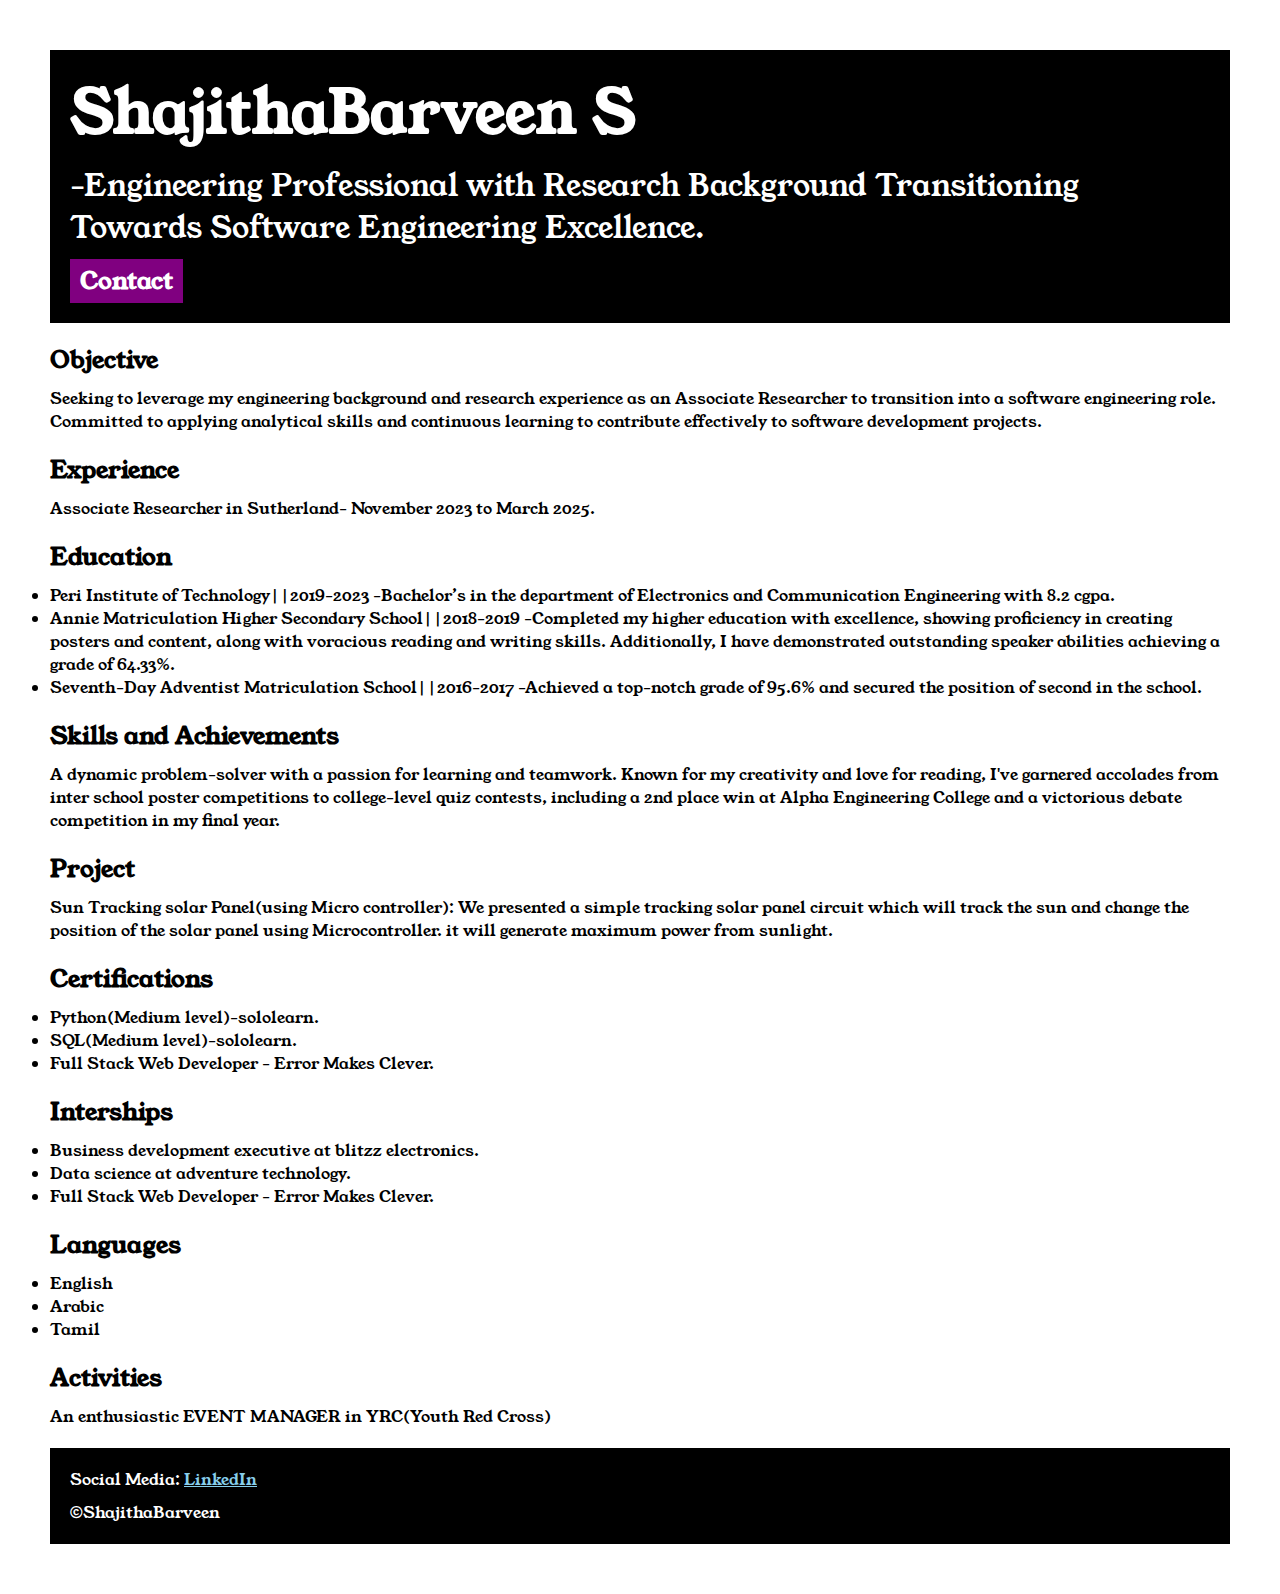
<file: index.html>
<!DOCTYPE html>
<html>

<head>
    <title>Shajitha's Portfolio</title>
    <link rel="stylesheet" href="style.css">
    <link rel="preconnect" href="https://fonts.googleapis.com">
<link rel="preconnect" href="https://fonts.gstatic.com" crossorigin>
<link href="https://fonts.googleapis.com/css2?family=Young+Serif&display=swap" rel="stylesheet">
</head>

<body>
    <div class ="container">
  <div class = "section-one">  <h1 class = "section-one__name"> ShajithaBarveen S </h1>
    <p class = "section-one__role"> -Engineering Professional with Research Background Transitioning Towards Software
        Engineering Excellence.
    </p>
    <a href = "contact form.html">
    <h2 class = "section-one__contact"> Contact </h2> </a> </div>
    
    </ul> 
    <div class = "section-two">
   
    <h2 class ="section-two__title"> Objective </h2>
    <p class = "section-two__desc"> Seeking to leverage my engineering background and research experience as an Associate
        Researcher to transition into a software engineering role. Committed to applying analytical skills
        and continuous learning to contribute effectively to software development projects.
    </p>
    </div>

    <div class = "section-three">
    <h2 class = "section-three__title"> Experience </h2>
    <p class = "section-three__desc"> Associate Researcher in Sutherland- November 2023 to March 2025.
    </p> </div>
    <div class = "section-four">
    <h2 class = "section-four__title"> Education </h2>
    <ul class = "section-four__desc">
        <li>Peri Institute of Technology||2019-2023
            -Bachelor’s in the department of Electronics and Communication Engineering with 8.2 cgpa.</li>
        <li>Annie Matriculation Higher Secondary School||2018-2019
            -Completed my higher education with excellence, showing proficiency in creating posters and
            content, along with voracious reading and writing skills. Additionally, I have demonstrated
            outstanding speaker abilities achieving a grade of 64.33%.
        </li>
        <li>Seventh-Day Adventist Matriculation School||2016-2017
            -Achieved a top-notch grade of 95.6% and secured the position of second in the school.
        </li>
    </ul>
    </div>
    <div class = "section-five"> 
    <h2 class = "section-five__title"> Skills and Achievements </h2>
    <p class = "section-five__desc">A dynamic problem-solver with a passion for learning and teamwork. Known for my creativity
        and love for reading, I've garnered accolades from inter school poster competitions to
        college-level quiz contests, including a 2nd place win at Alpha Engineering College and a
        victorious debate competition in my final year.

    </p>
</div>
<div class = "section-six"> 
    <h2 class = "section-six__title"> Project </h2>
    <p class = "section-six__desc"> Sun Tracking solar Panel(using Micro controller):
        We presented a simple tracking solar panel circuit which will track the sun and change the
        position of the solar panel using Microcontroller. it will generate maximum power from sunlight.

    </p></div>
    <div class = "section-seven"> 
    <h2 class = "section-seven__title"> Certifications </h2>

    <ul class = "section-seven__desc">
        <li>Python(Medium level)-sololearn.</li>
        <li>SQL(Medium level)-sololearn.
        </li>
        <li> Full Stack Web Developer - Error Makes Clever. </li>
    </ul></div>
    <div class = "section-eight"> 

    <h2 class="section-eight__title">Interships</h2>
    <ul class="section-eight__desc">
        <li>Business development executive at blitzz electronics.
        </li>
        <li>Data science at adventure technology.
        </li>
        <li> Full Stack Web Developer - Error Makes Clever. </li>
    </ul> </div>
    <div class = "section-nine"> 
    <h2 class="section-nine__title">Languages</h2>
    <ul class="section-nine__desc">
        <li>English</li>
        <li>Arabic
        </li>
        <li> Tamil</li>
    </ul> </div>
    <div class = "section-ten"> 

    <h2 class="section-ten__title">Activities</h2>
    <p class="section-ten__desc">An enthusiastic EVENT MANAGER in YRC(Youth Red Cross)</p>
    </div>
    <div class="section-eleven">
<p class="section-eleven__title">Social Media:
<a href="linkedin.com/in/shajithabarveen"> LinkedIn</a></p>
<p class="section-eleven__desc"> &copy;ShajithaBarveen </p>

        </div>
    </div>
</body>

</html>
</file>
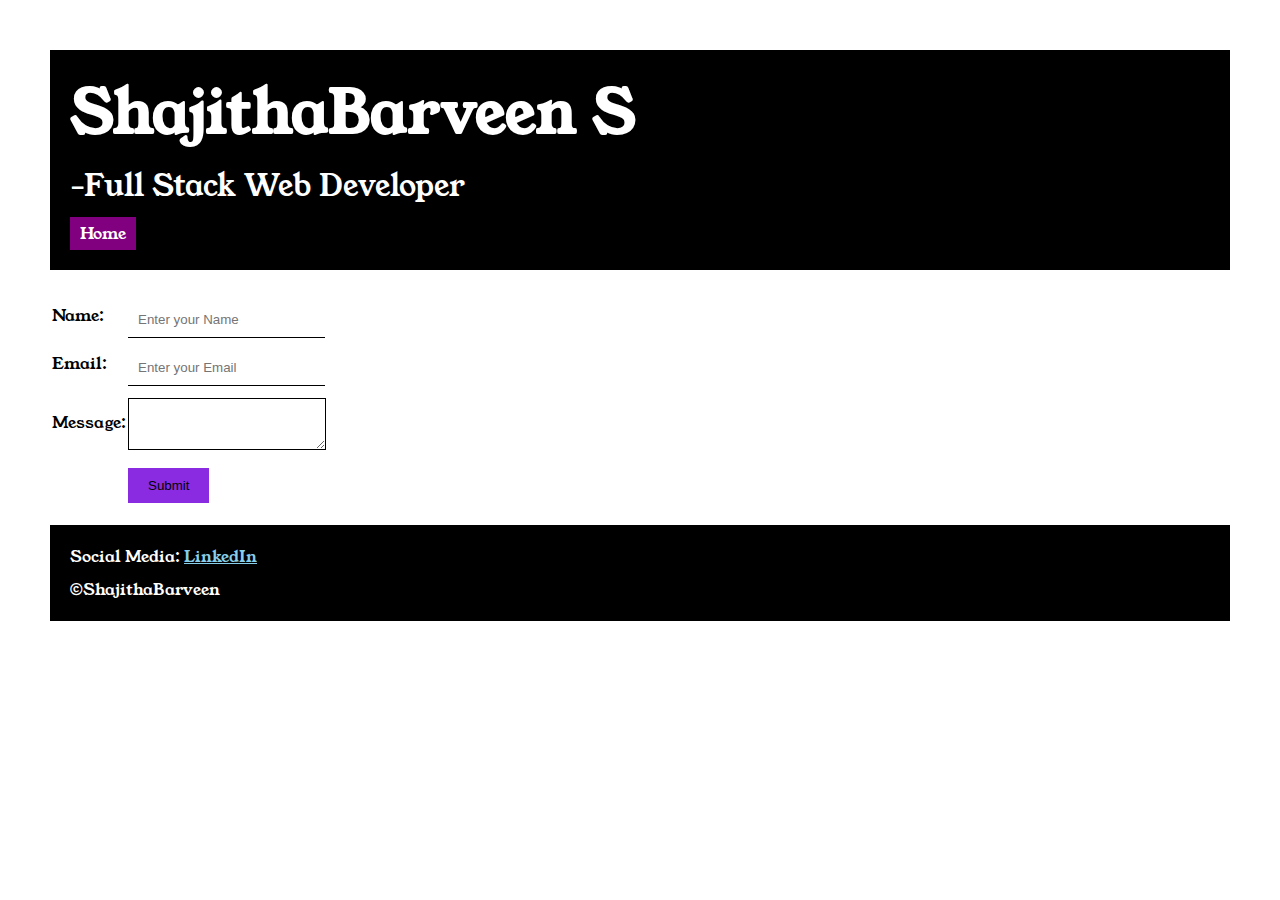
<file: contact form.html>
<!DOCTYPE html>
<html lang="en">

<head>
    <meta charset="UTF-8">
    <meta name="viewport" content="width=device-width, initial-scale=1.0">
    <title> Contact</title>
    <link rel="stylesheet" href="style.css">
    <link rel="preconnect" href="https://fonts.googleapis.com">
    <link rel="preconnect" href="https://fonts.gstatic.com" crossorigin>
    <link href="https://fonts.googleapis.com/css2?family=Young+Serif&display=swap" rel="stylesheet">
</head>

<body>
    <div class="container">
        
            <div class="section-one">
                <h1 class="section-one__name"> ShajithaBarveen S </h1>
                <p class="section-one__role"> -Full Stack Web Developer
                </p>
                <a class="section-one__contact" href="index.html"> Home </a>
            </div>

            <div class="contact-form">
            <form>
                <table>
                    <tr>
                        <td>Name:</td>
                        <td><input type="text" placeholder="Enter your Name" class="contact-form__input"></td>
                    </tr>
                    <tr>
                        <td>Email:</td>
                        <td><input type="email" placeholder="Enter your Email" class="contact-form__input"></td>
                    </tr>
                    <tr>
                        <td>Message:</td>
                        <td><textarea placeholder="Enter your Address" class="contact-form__textarea"> </textarea>
                        </td>
                    </tr>
                    <tr>
                        <td></td>
                        <td><input type="submit" class="contact-form__submit"></td>
                    </tr>
                </table>
            </form></div>
            <div class="section-eleven">
            <p class="section-eleven__title">Social Media:
                <a href="linkedin.com/in/shajithabarveen"> LinkedIn</a>
            </p>
            <p class="section-eleven__desc"> &copy;ShajithaBarveen </p>

        </div>
    </div>
</body>

</html>
</file>
<file: style.css>
* {
    padding: 0;
    margin: 0;
}

body {
    font-family: "Young Serif", serif;
}

.container {
    padding: 50px;
}

.section-one {
    background-color: black;
    color: white;
    padding: 20px;
}

.section-one__contact {
    background-color: purple;
    color: white;
    text-decoration: none;
    padding-left: 10px;
    padding-right: 10px;
    padding-top: 5px;
    padding-bottom: 5px;
    display: inline-block;
    margin-top: 10px
}

.section-one__name {
    font-size: 60px;
}

.section-one__role {
    font-size: 30px;
    margin-top: 10px;
}

.section-two,
.section-three,
.section-four,
.section-five,
.section-six,
.section-seven,
.section-eight,
.section-nine,
.section-ten,
.section-eleven {
    margin-top: 20px;
}

.section-two__desc,
.section-three__desc,
.section-four__desc,
.section-five__desc,
.section-six__desc,
.section-seven__desc,
.section-eight__desc,
.section-nine__desc,
.section-ten__desc,
.section-eleven__desc {
    margin-top: 10px;
}

.section-eleven {
    background-color: black;
    color: white;
    padding: 20px;
}

.section-eleven__title a {
    color: skyblue;
}

.contact-form{
    margin-top: 20px;
}

.contact-form__input,
.contact-form__textarea,
.contact-form__submit {
    margin-top: 10px;
}

.contact-form__input {
    padding: 10px;
    border: none;
    border-bottom: solid black 1px;
}

.contact-form__textarea {
    padding: 10px;
    border: none;
    border: solid black 1px;
}

.contact-form__submit{padding-top: 10px;
padding-bottom: 10px;
padding-left: 20px;
padding-right: 20px;
background-color:blueviolet;
color: black;
border:none;}
</file>
